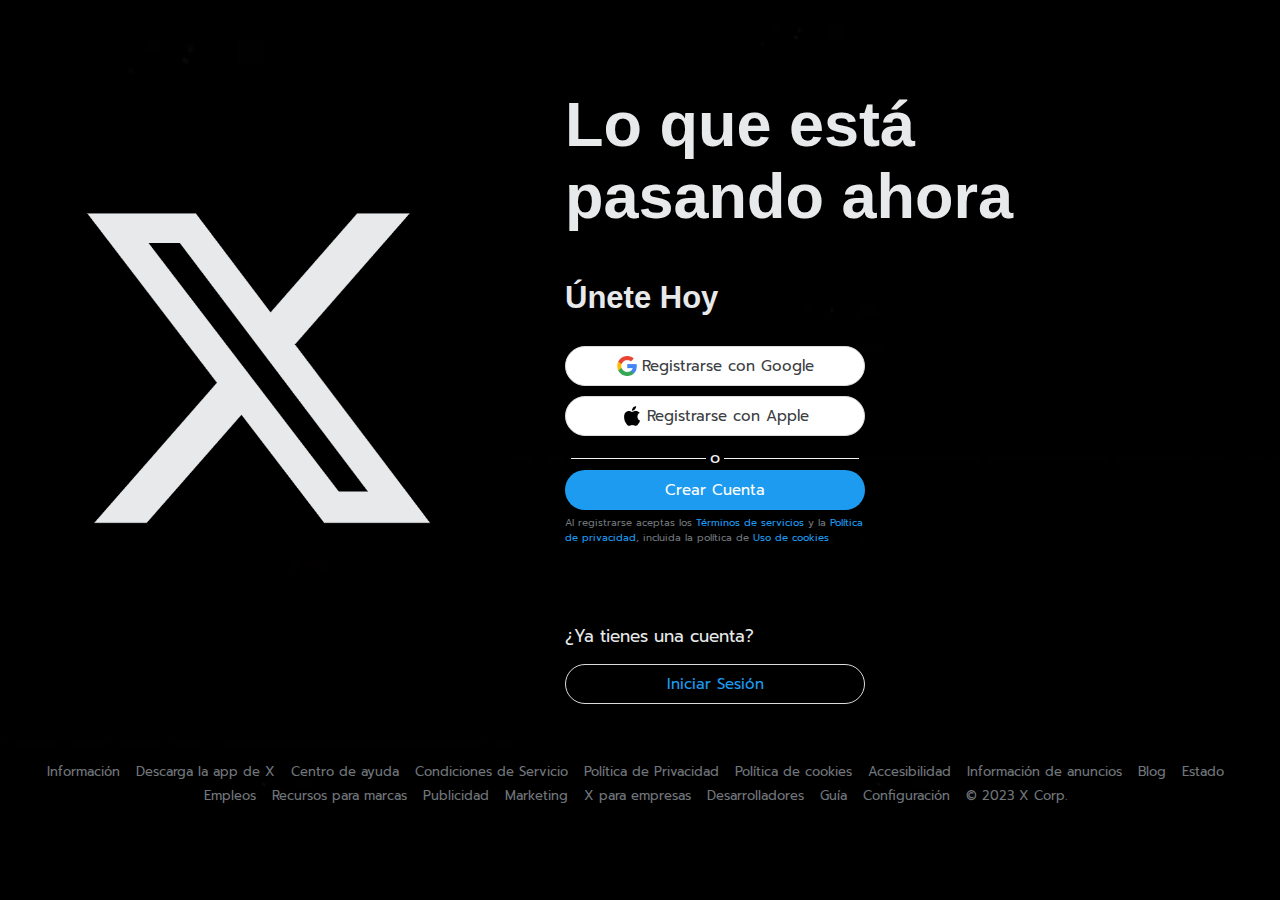
<file: index.html>
<!DOCTYPE html>
<html lang="en">
<head>
    <meta charset="UTF-8">
    <meta name="viewport" content="width=device-width, initial-scale=1.0">
    
    <title>X. Es lo que está pasando /X</title>
    <link rel="stylesheet" href="./css/estilo.css">
    <link rel="icon" href="img/Twitter.ico">
</head>
<body>
    <div class="contenedor">
        <div class="logo">
            <img src="img/Twitter.png" alt="logoazul">
        </div>
            <div class="info">
          
                <span class="titulo1"> Lo que está <br> pasando ahora </span>
                <span class="titulo2">Únete Hoy </span>
        

            <div class="boton">
                <img src="img/iconogoogle.png" alt="">
                Registrarse con Google
            </div>

            <div class="boton">
                <img src="img/iconoapple.png" alt="">
                Registrarse con Apple
            </div>

            <div class="separador">
                <div class="linea"></div>
                <span class="texto">o</span>
                <div class="linea"></div>
            </div>

            <a href="#" class="boton btnregistrarse">Crear Cuenta</a>

            <p>Al registrarse aceptas los <a href="#" > Términos de servicios</a> y la <a href="#"> Política de privacidad</a>, incluida la 
            política de <a href="#"> Uso de cookies</a> </p>
<br><br>
            <span class="cuenta">
                ¿Ya tienes una cuenta?
            </span>
            <a href="#" class="boton btnIniciar">Iniciar Sesión</a>
        </div>
    </div>

    <nav>
        <a href="#">Información</a>
        <a href="#">Descarga la app de X </a>
        <a href="#">Centro de ayuda </a>
        <a href="#">Condiciones de Servicio</a>
        <a href="#">Política de Privacidad</a>
        <a href="#">Política de cookies</a>
        <a href="#">Accesibilidad</a>
        <a href="#">Información de anuncios</a>
        <a href="#">Blog</a>
        <a href="#">Estado</a>
        <a href="#">Empleos</a>
        <a href="#">Recursos para marcas</a>
        <a href="#">Publicidad</a>
        <a href="#">Marketing</a>
        <a href="#">X para empresas</a>
        <a href="#">Desarrolladores</a>
        <a href="#">Guía</a>
        <a href="#">Configuración</a>
        <a href="#">© 2023 X Corp.</a>
    </nav>
</body>
</html>
</file>
<file: css/estilo.css>
@import url('https://fonts.googleapis.com/css2?family=Prompt:wght@300;400;600;700&display=swap');
* {
    margin: 0;
    padding: 0;
    box-sizing: border-box;
    font-family: 'Prompt';
    background: url(../img/fondo.jpg);
}

body{
    display: flex;
    flex-direction: column;
    height: 100vh;
}
.contenedor{
    display: flex;
}

.logo{
    
    background-size: cover;
    background-position: center center;
    width: 40%;
    display: flex;
    justify-content: center;
    align-items: center;
  margin-right: 20px;
}

.logo img{
    max-width: 430px;
    width: 100%;
}
.info{
    width: 70%;
   
    max-width: 430px;
    min-width: 600px;
    padding: 33px;
    display: flex;
    flex-direction: column;
    justify-content: center;
}
.logoazul{
    width: 1500px;
}

.titulo1{
    display: block;
    font-size: 63px;
    font-weight: 700;
    margin: 48px 0px;
    color: #E7E9EA;
    font-family: Verdana, Geneva, Tahoma, sans-serif;
    margin-top:55px ;
    
}

.titulo2{
    display: block;
    font-size: 31px;
    font-weight: 700;
    margin-bottom: 30px;
    color: #E7E9EA;
    font-family: Verdana, Geneva, Tahoma, sans-serif;
}

.boton{
    display: block;
    width: 300px;
    border: 1px solid #dadce0;
    padding: 8px;
    border-radius: 50px;
    text-align: center;
    margin-bottom: 10px;
    cursor: pointer;
    font-size: 15px;
    display: flex;
    align-items: center;
    justify-content: center;
    background:#FFFFFF;
 color: #3c4043;
}

.boton hover{
    background: #eff3f4;

}
.boton img{
    margin-right: 5px;
    background:#FFFFFF;
    max-width: 20px;
}

.separador{
    width: 300px;
    display: flex;
    justify-content: center;
    align-items: center;
     color: #eff3f4;
     
}

.separador .linea{
    border-top: 1px solid #eff3f4;
    width: 45%;
    
}

.separador .texto{
    margin: 0 4px;
}

.btnregistrarse{
    height: 40px;
    background: rgb(29, 155, 240);
    text-decoration: none;
    color: #fff;
  
    margin-bottom: 5px;
    border: none;
}

.btnregistrarse:hover{
    background:#428bd2 ;
}
.info p{
    width: 300px;
    font-size: 10px;
    margin-bottom: 30px;
    color: #71767B;
}

.info p a{
    text-decoration: none;
    color: #1d9bf0;
}
.info p a:hover{
    text-decoration: underline;
}
.cuenta{
    font-size: 17px;
   
    margin-bottom: 15px;
    color: #E7E9EA;
}

.btnIniciar{
    text-decoration: none;
    color: rgb(29, 155, 240);
  
    background:transparent;
}

nav{
    padding: 12px 16px;
    text-align: center;
}

nav a{
    display: inline-block;
    text-decoration: none;
    font-size: 13px;
    color: #71767B;
    margin-right: 10px;
}

nav a:hover{
    text-decoration: underline;
}

@media screen and(max-width: 1000px) {
    .contenedor{
        flex-direction: column;
        flex-flow: row wrap-reverse;
    }    
    .logo{
        width: 100%;
        height: initial;
    }
    .info{
        width: 586px;
        min-width: 568px;
        margin: auto;
    }
}
</file>
